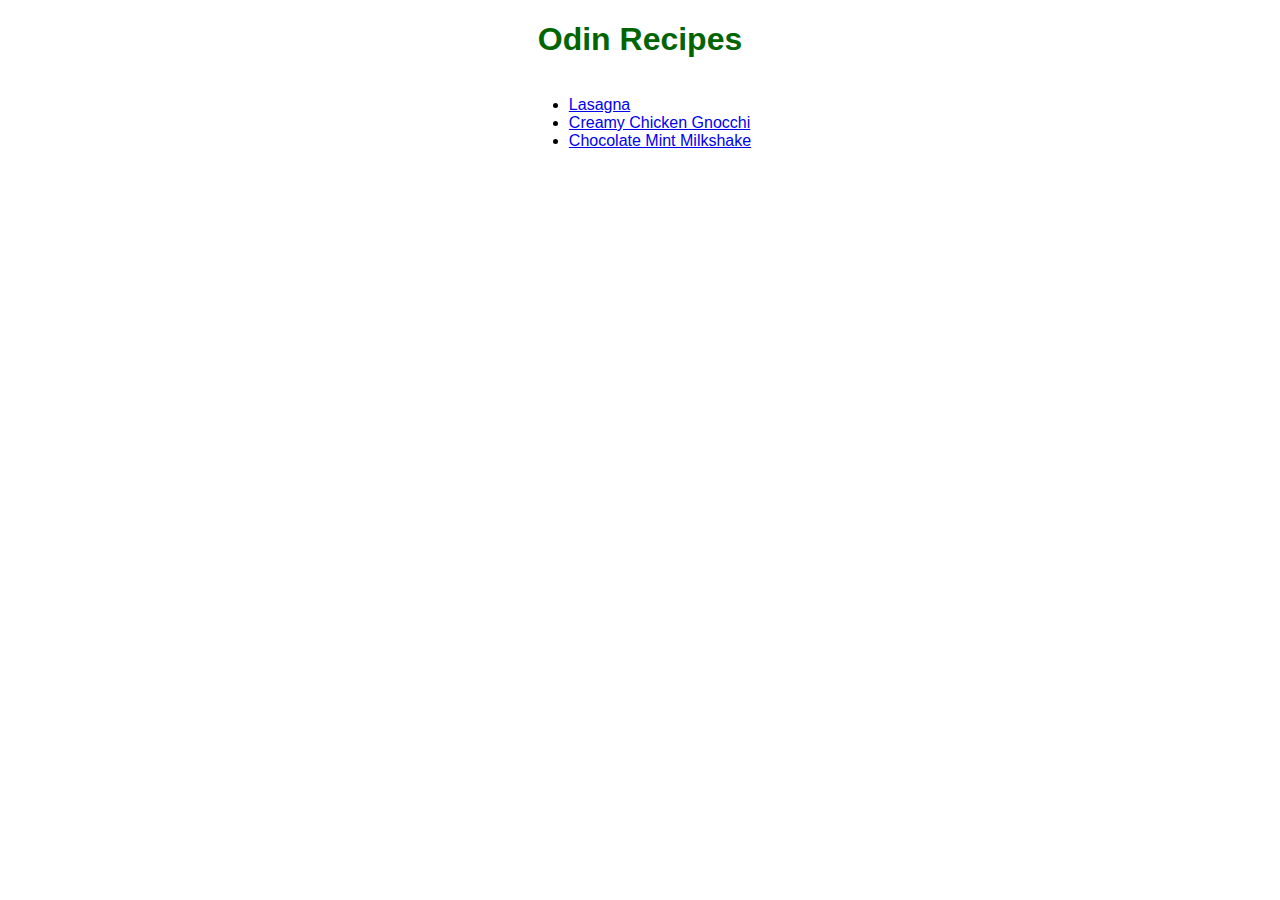
<file: index.html>
<!DOCTYPE html>
<html lang="en">
<head>
    <meta charset="UTF-8">
    <meta name="viewport" content="width=device-width, initial-scale=1.0">
    <title>Document</title>
    <link rel="stylesheet" href="style.css">
</head>
<body>
    <h1 class="header">Odin Recipes</h1>
    <div class="container">
        <ul class="myUL">
            <li><a href="recipes/lasagna.html">Lasagna</a></li>
            <li><a href="recipes/gnocchi.html">Creamy Chicken Gnocchi</a> </li>
            <li><a href="recipes/milkshake.html">Chocolate Mint Milkshake</a></li>
        </ul>
    </div>
</body>
</html>
</file>
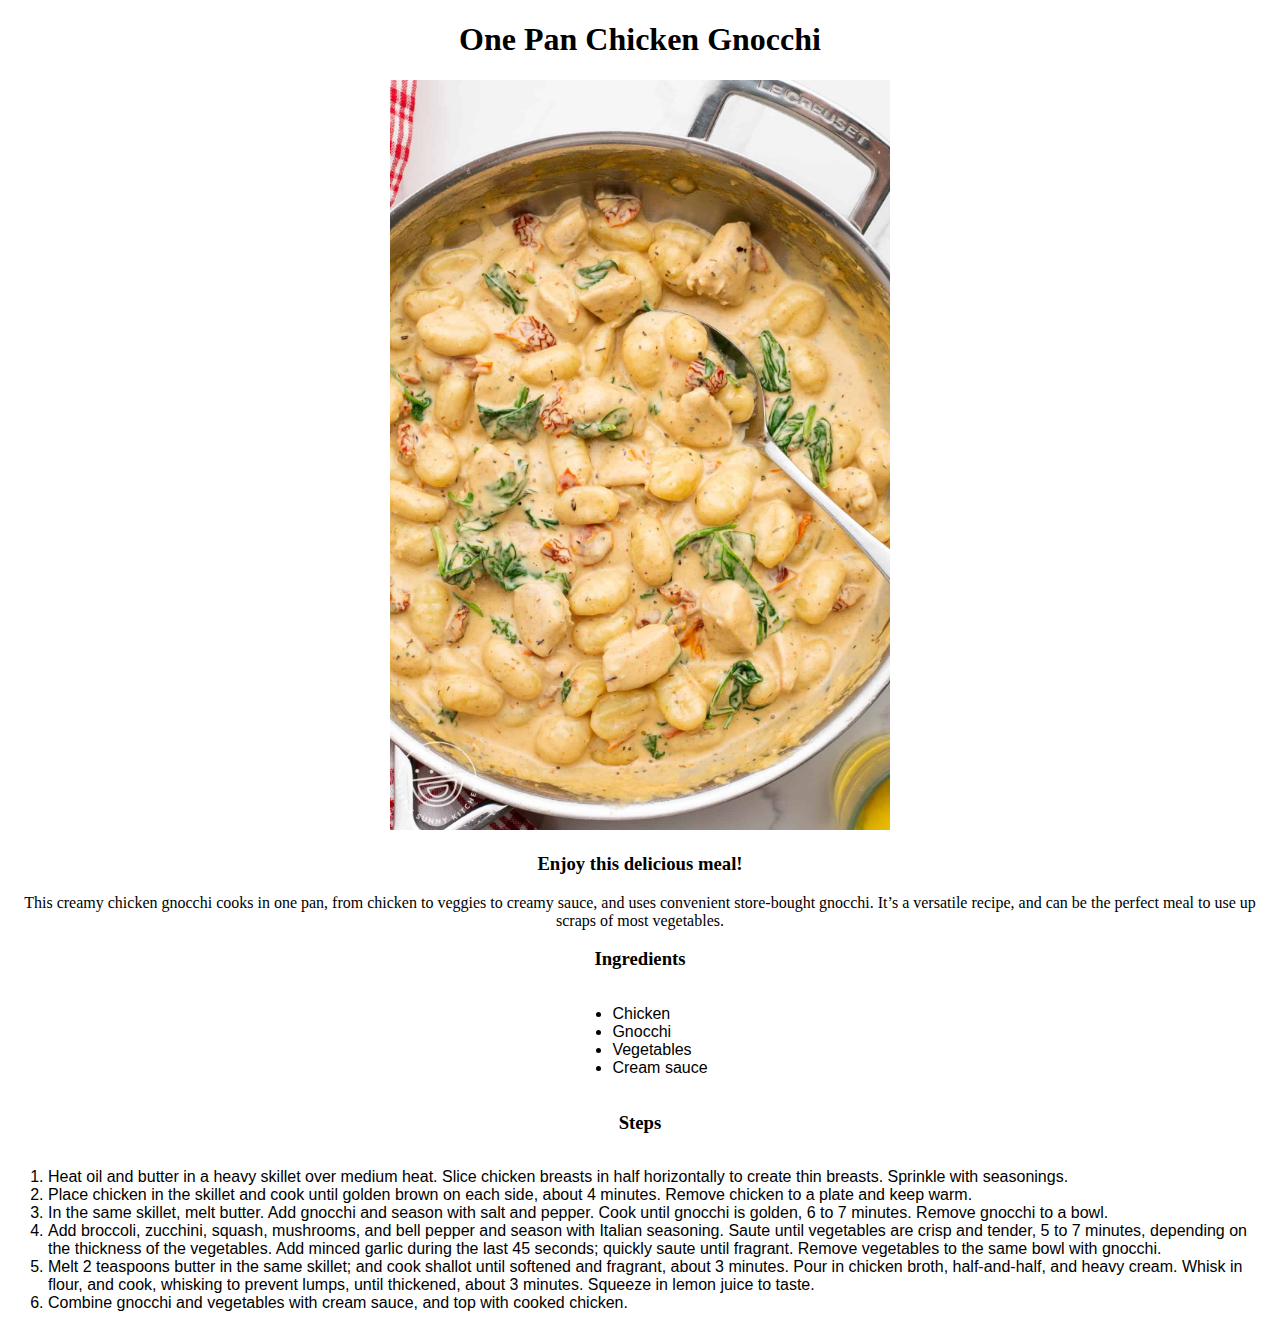
<file: recipes/gnocchi.html>
<!DOCTYPE html>
<html lang="en">
<head>
    <meta charset="UTF-8">
    <meta name="viewport" content="width=device-width, initial-scale=1.0">
    <title>One Pan Chicken Gnocchi</title>
    <link rel="stylesheet" href="../style.css">
</head>
<body>
    <h1>One Pan Chicken Gnocchi</h1>

    <img src="../images/gnocchi.jpg" alt="Image of creamy chicken gnocchi" width="500">

    <h3>Enjoy this delicious meal!</h3>

    <p>
        This creamy chicken gnocchi cooks in one pan, from chicken to veggies to creamy sauce, and uses convenient store-bought gnocchi. It’s a versatile recipe, and can be the perfect meal to use up scraps of most vegetables.
    </p>

    <h3>Ingredients</h3>
    <div class="container">
        <ul class="myUL">
            <li>Chicken</li>
            <li>Gnocchi</li>
            <li>Vegetables</li>
            <li>Cream sauce</li>
        </ul>

        <h3>Steps</h3>

        <ol class="myOL">
            <li>Heat oil and butter in a heavy skillet over medium heat. Slice chicken breasts in half horizontally to create thin breasts. Sprinkle with seasonings.</li>
            <li>Place chicken in the skillet and cook until golden brown on each side, about 4 minutes. Remove chicken to a plate and keep warm.</li>
            <li>In the same skillet, melt butter. Add gnocchi and season with salt and pepper. Cook until gnocchi is golden, 6 to 7 minutes. Remove gnocchi to a bowl.</li>
            <li>Add broccoli, zucchini, squash, mushrooms, and bell pepper and season with Italian seasoning. Saute until vegetables are crisp and tender, 5 to 7 minutes, depending on the thickness of the vegetables. Add minced garlic during the last 45 seconds; quickly saute until fragrant. Remove vegetables to the same bowl with gnocchi.</li>
            <li>Melt 2 teaspoons butter in the same skillet; and cook shallot until softened and fragrant, about 3 minutes. Pour in chicken broth, half-and-half, and heavy cream. Whisk in flour, and cook, whisking to prevent lumps, until thickened, about 3 minutes. Squeeze in lemon juice to taste.</li>
            <li>Combine gnocchi and vegetables with cream sauce, and top with cooked chicken.</li>
        </ol>
    </div>
</body>
</html>
</file>
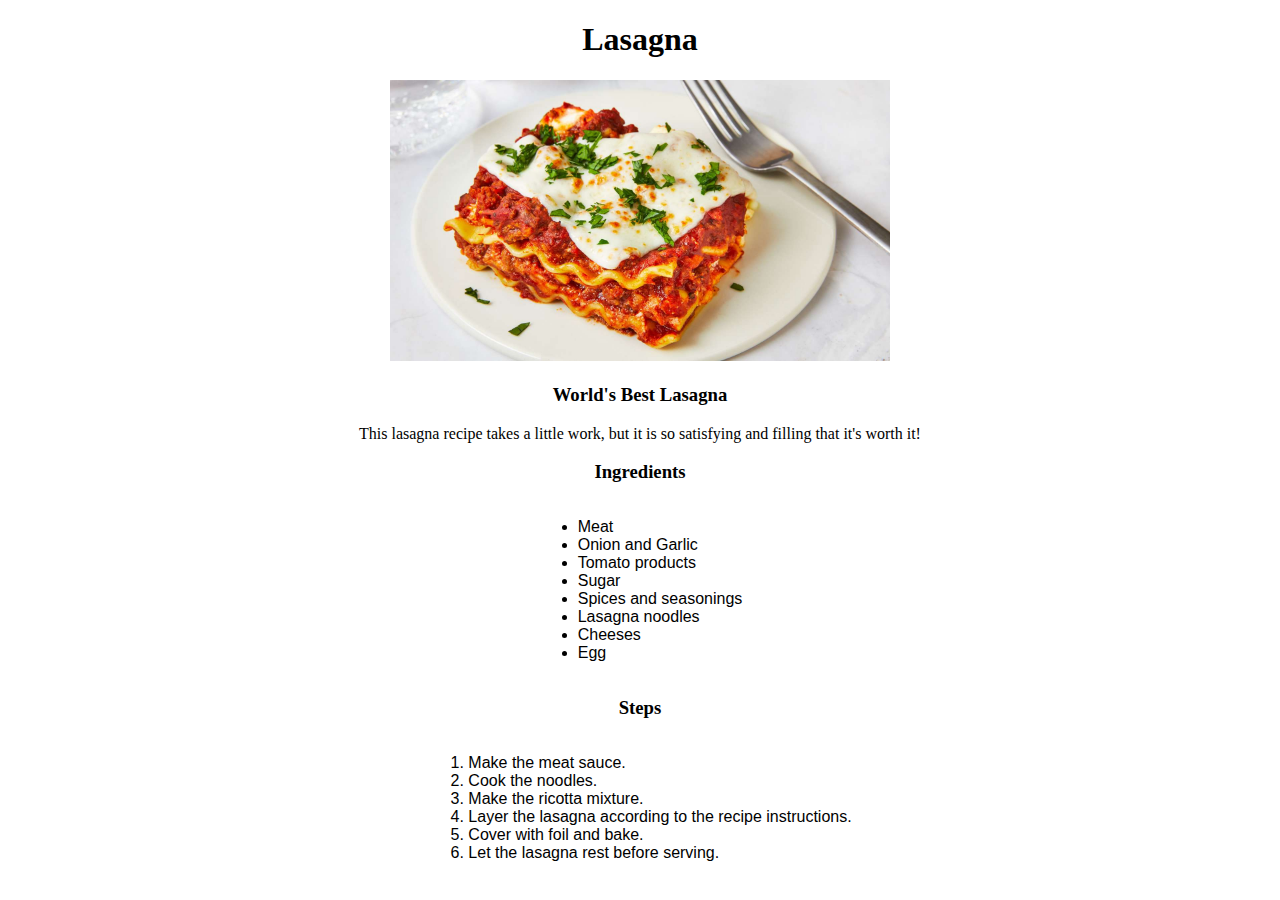
<file: recipes/lasagna.html>
<!DOCTYPE html>
<html lang="en">
<head>
    <meta charset="UTF-8">
    <meta name="viewport" content="width=device-width, initial-scale=1.0">
    <title>Document</title>
    <link rel="stylesheet" href="../style.css">
</head>
<body>
    <h1>Lasagna</h1>
    
    <img src="../images/lasagna.jpg" alt="Image of lasgna" width="500">
    
    <h3> World's Best Lasagna</h3>

    <p>
        This lasagna recipe takes a little work, but it is so satisfying and filling that it's worth it!
    </p>

    <h3>Ingredients</h3>
    <div class="container">
        <ul class="myUL">
            <li>Meat</li>
            <li>Onion and Garlic</li>
            <li>Tomato products</li>
            <li>Sugar</li>
            <li>Spices and seasonings</li>
            <li>Lasagna noodles</li>
            <li>Cheeses</li>
            <li>Egg</li>
        </ul>

        <br>

        <h3>Steps</h3>

        <ol class="myOL">
            <li>Make the meat sauce.</li>
            <li>Cook the noodles.</li>
            <li>Make the ricotta mixture.</li>
            <li>Layer the lasagna according to the recipe instructions.</li>
            <li>Cover with foil and bake.</li>
            <li>Let the lasagna rest before serving.</li>
        </ol>
    </div>
</body>
</html>
</file>
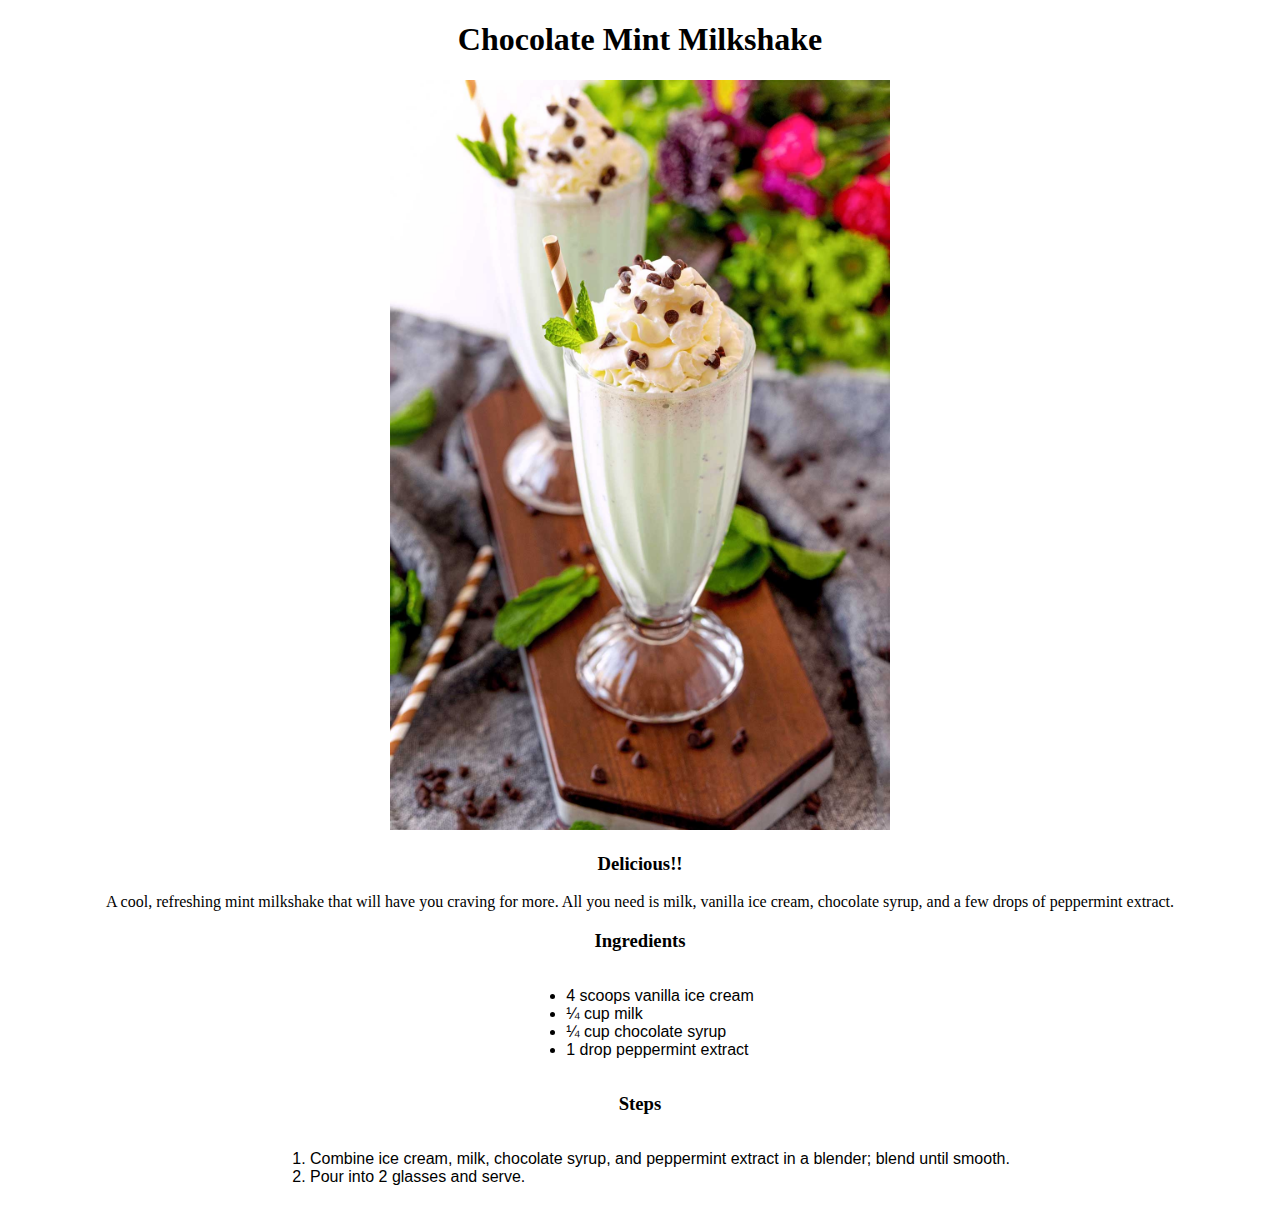
<file: recipes/milkshake.html>
<!DOCTYPE html>
<html lang="en">
<head>
    <meta charset="UTF-8">
    <meta name="viewport" content="width=device-width, initial-scale=1.0">
    <title>Chocolate Mint Milkshake</title>
    <link rel="stylesheet" href="../style.css">
</head>
<body>
    <h1>Chocolate Mint Milkshake</h1>

    <img src="../images/milkshake.jpg" alt="Photo of milkshake" width="500">

    <h3>Delicious!!</h3>

    <p>
        A cool, refreshing mint milkshake that will have you craving for more. All you need is milk, vanilla ice cream, chocolate syrup, and a few drops of peppermint extract.
    </p>

    <h3>Ingredients</h3>
    <div class="container">
        <ul class="myUL">
            <li>4 scoops vanilla ice cream</li>
            <li>¼ cup milk</li>
            <li>¼ cup chocolate syrup</li>
            <li>1 drop peppermint extract</li>
        </ul>

        <h3>Steps</h3>

        <ol class="myOL">
            <li>Combine ice cream, milk, chocolate syrup, and peppermint extract in a blender; blend until smooth.</li>
            <li>Pour into 2 glasses and serve.</li>
        </ol>
    </div>
</body>
</html>
</file>
<file: style.css>
.header {
    font-family: Verdana, Geneva, Tahoma, sans-serif;
    color: darkgreen;
    font-weight: 800;
    text-align: center;
}

li {
    font-family: 'Lucida Sans', 'Lucida Sans Regular', 'Lucida Grande', 'Lucida Sans Unicode', Geneva, Verdana, sans-serif;
}

div.container {
    text-align: center;
}

ul.myUL {
    display: inline-block;
    text-align: left;
}

body {
    text-align: center;
}

ol.myOL {
    display: inline-block;
    text-align: left;
}
</file>
